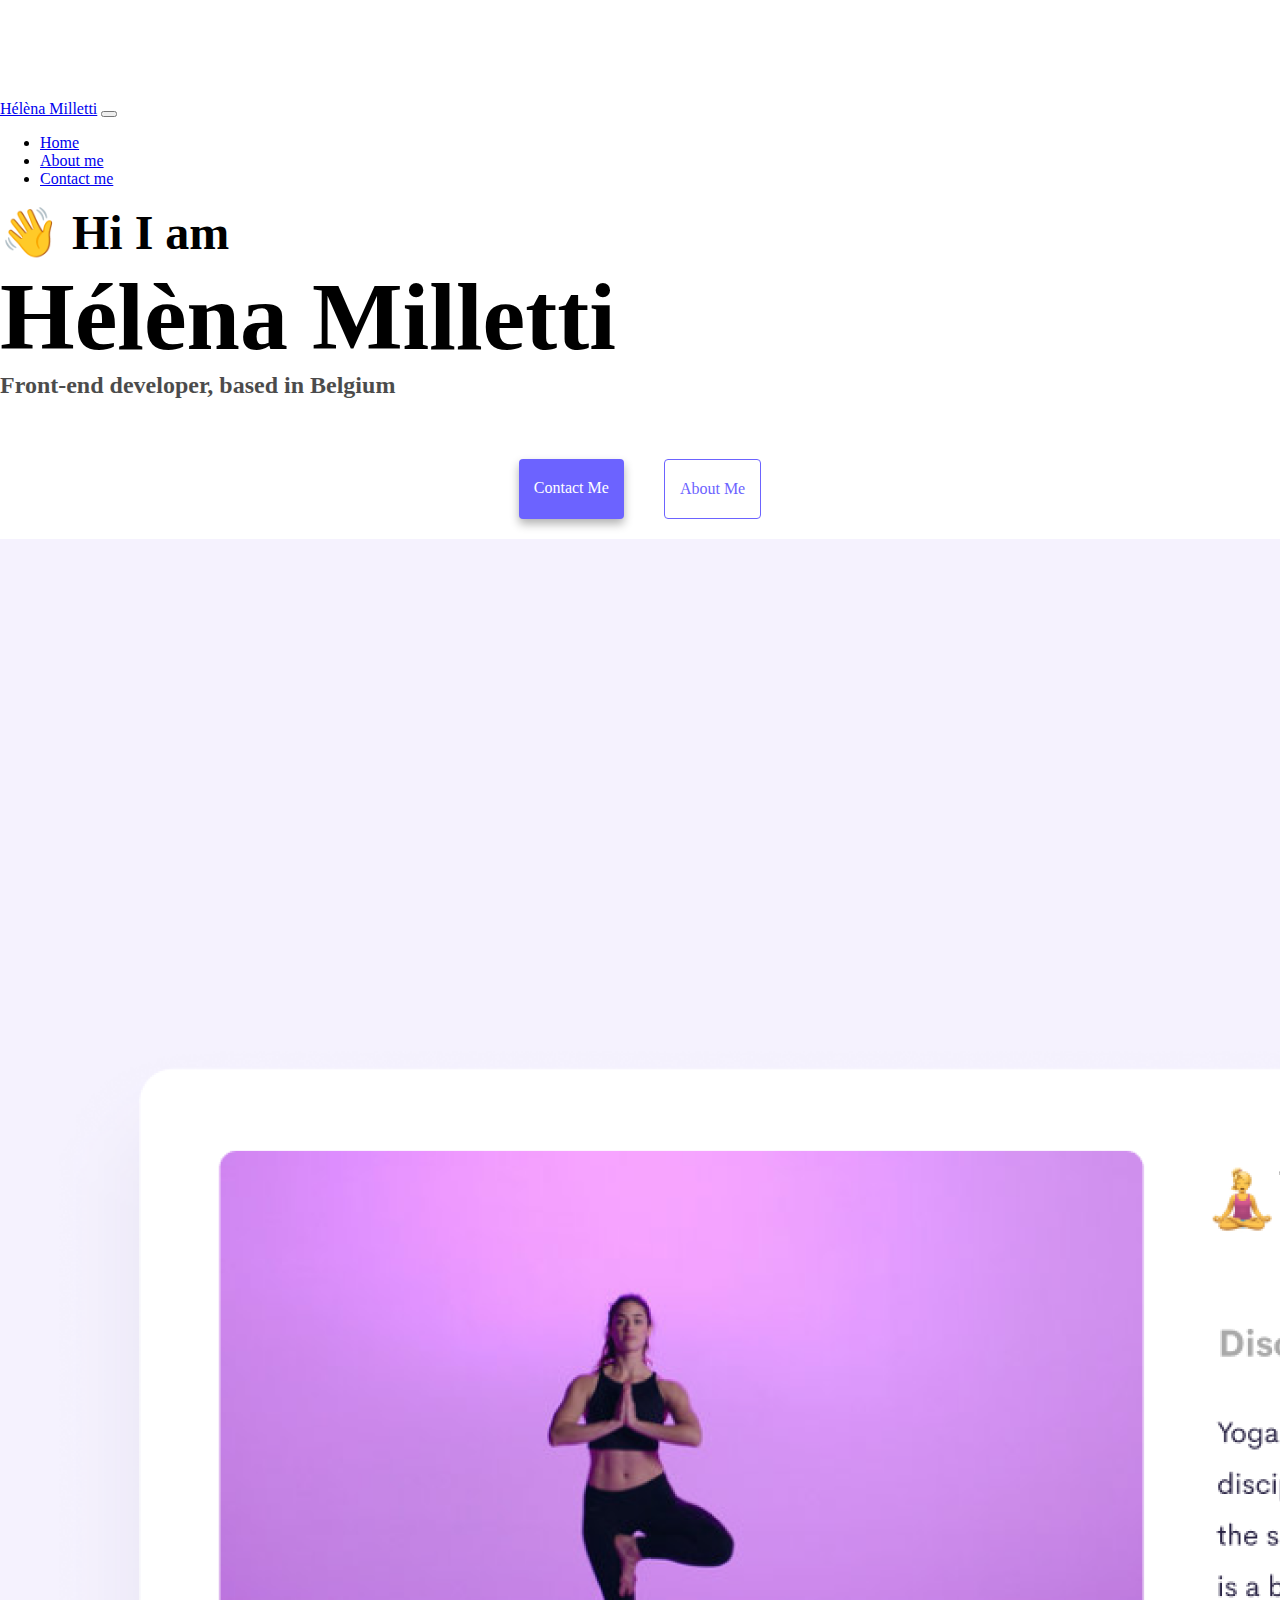
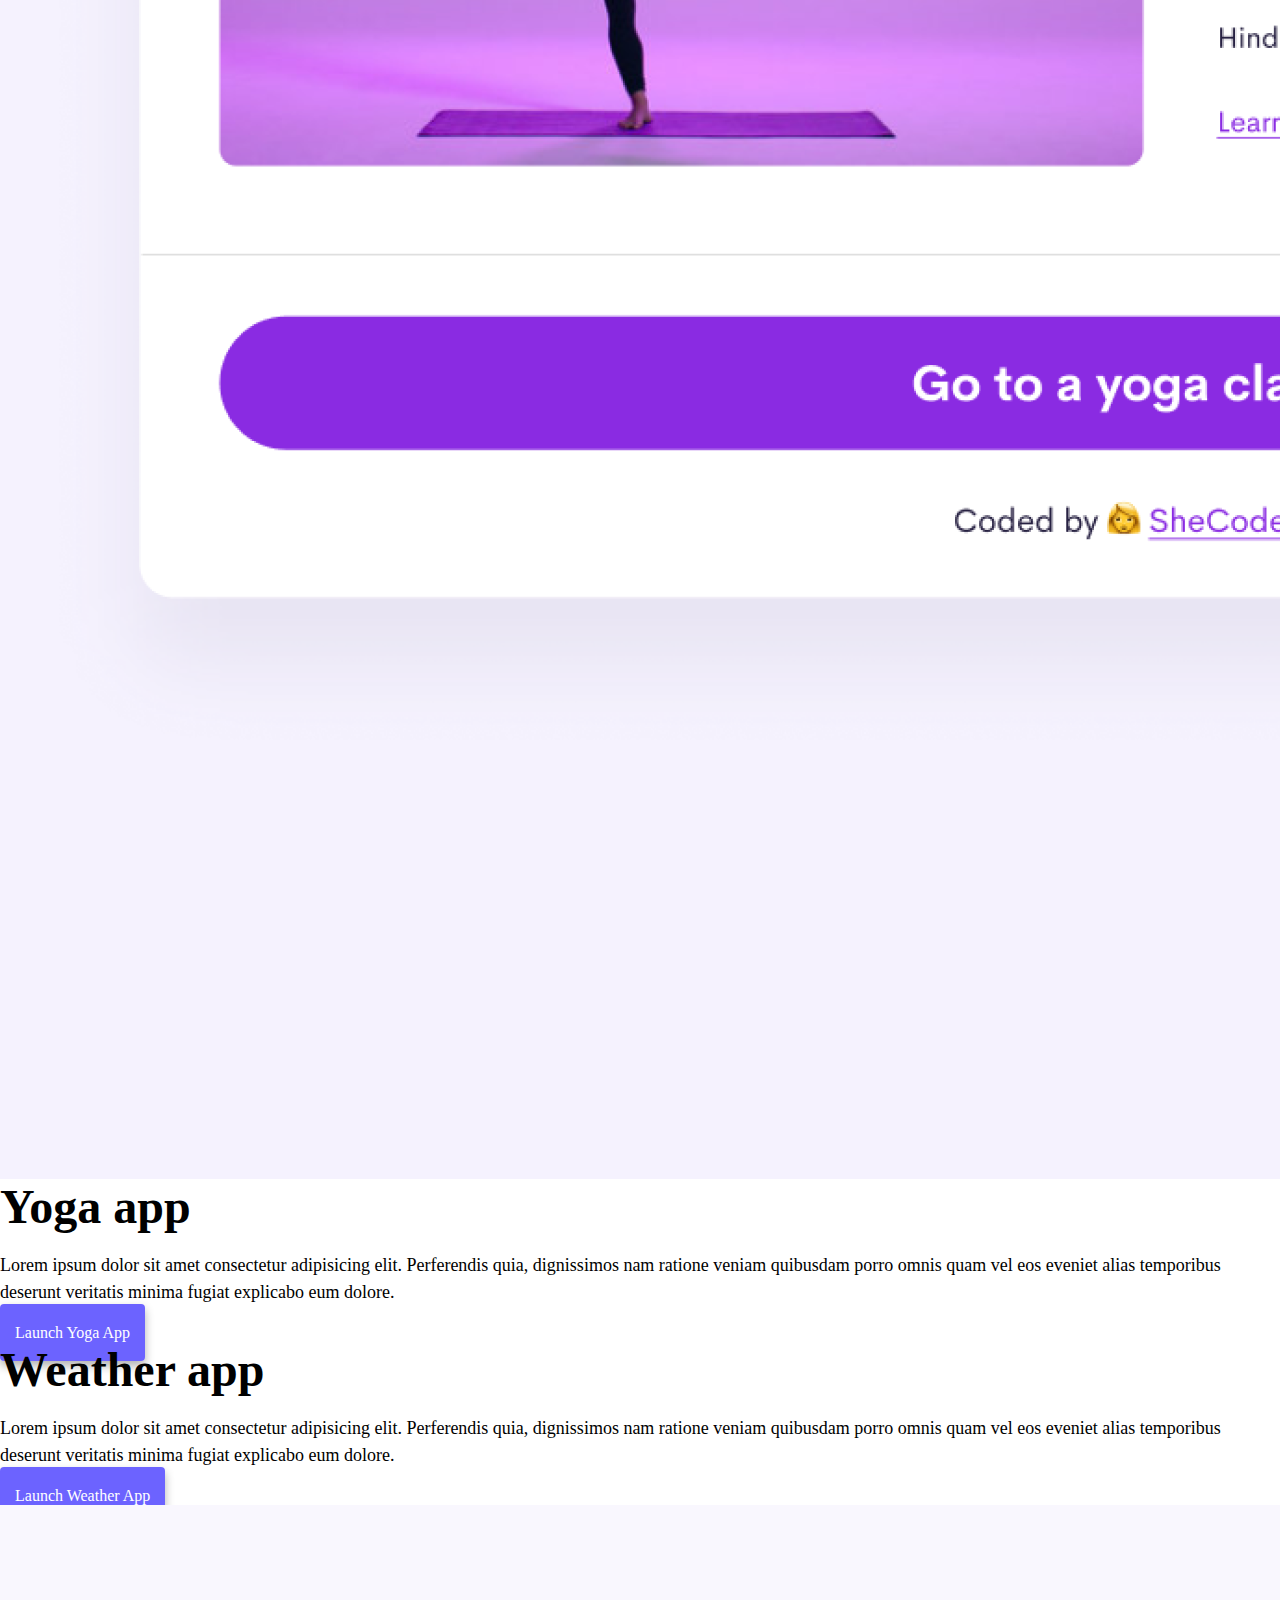
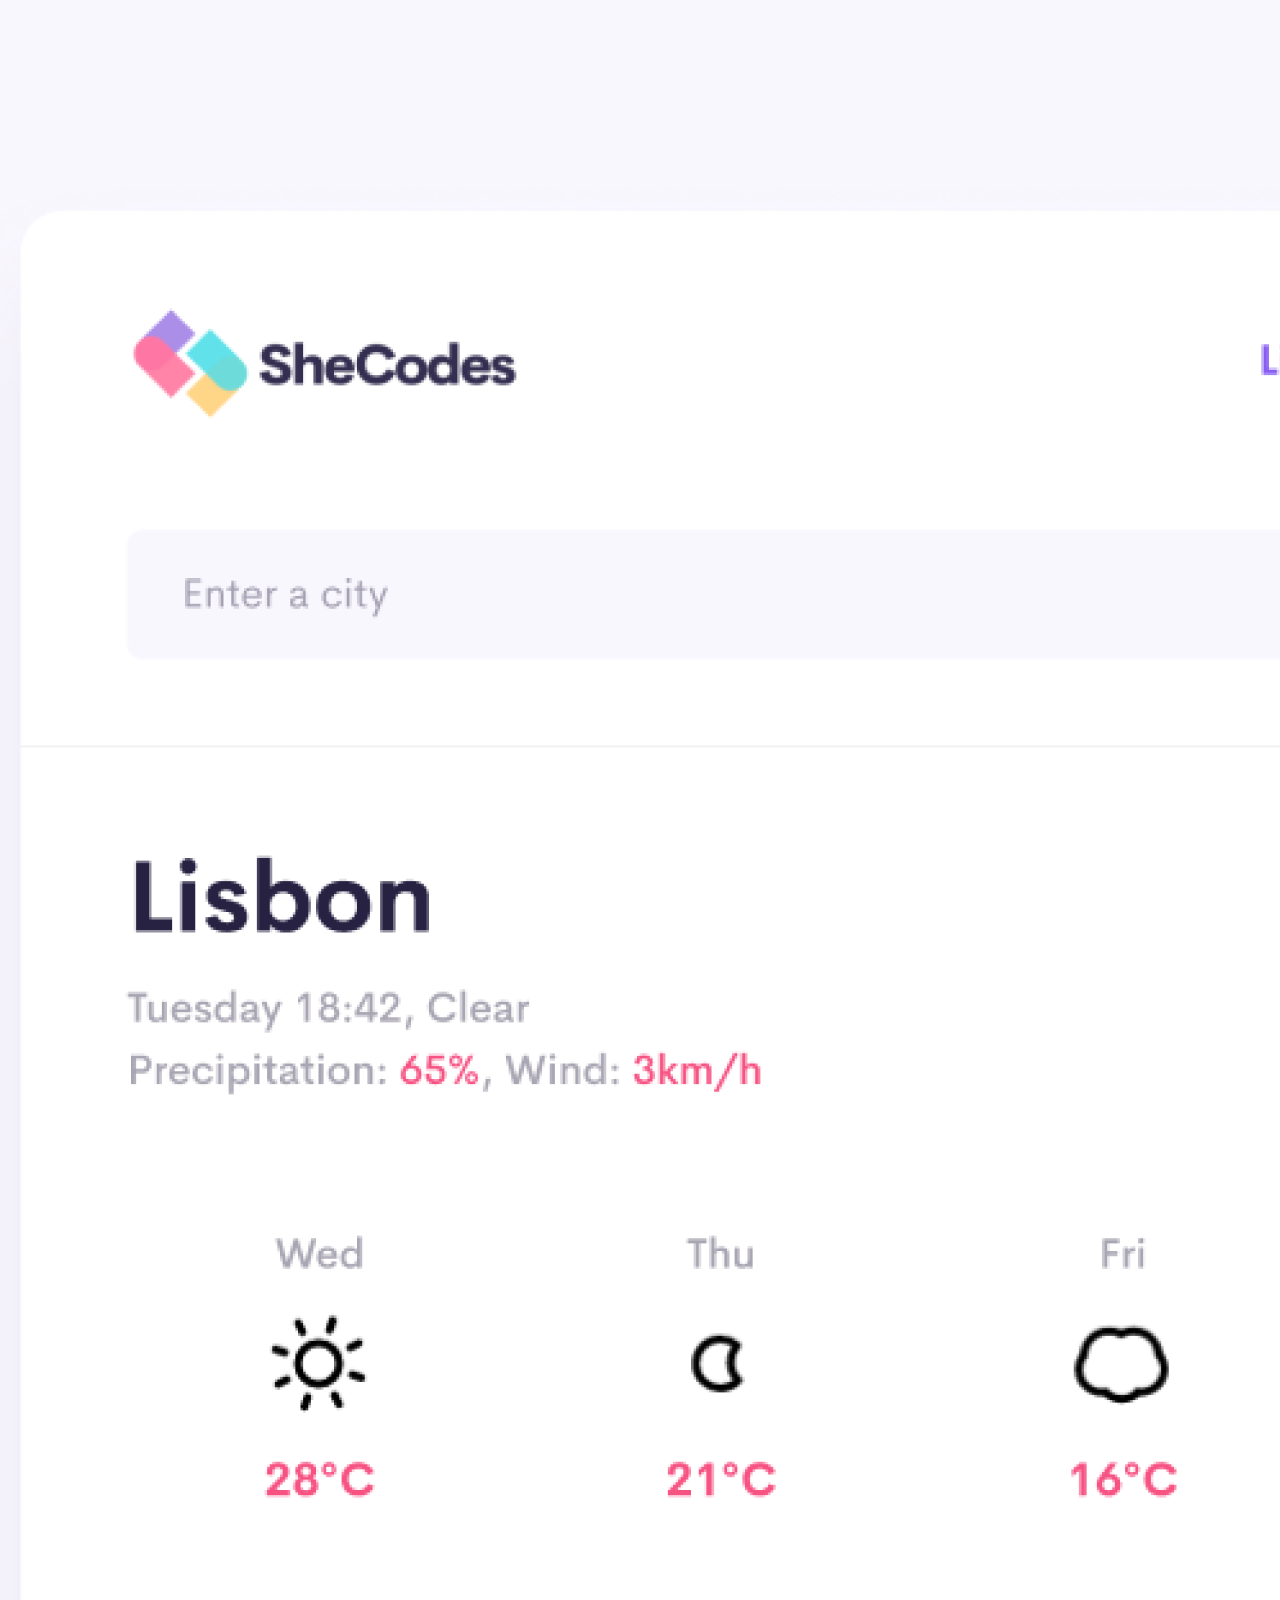
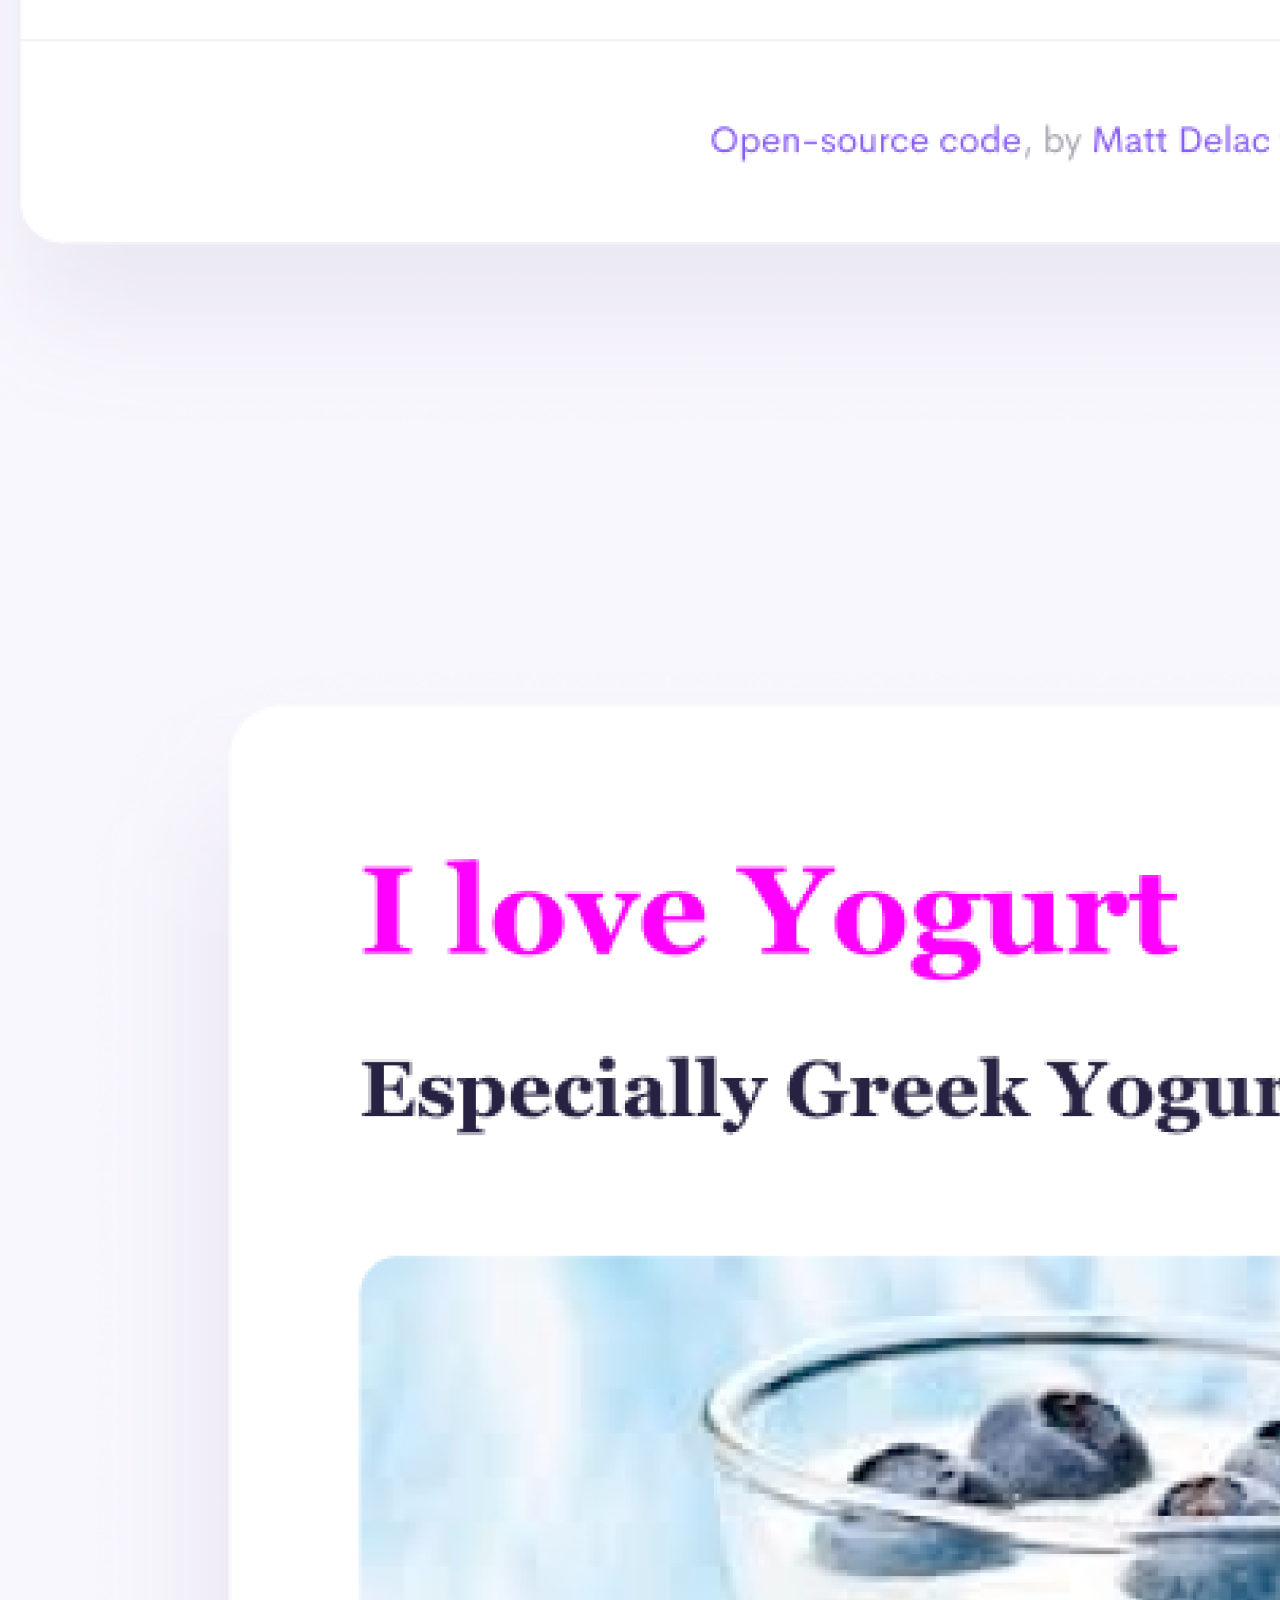
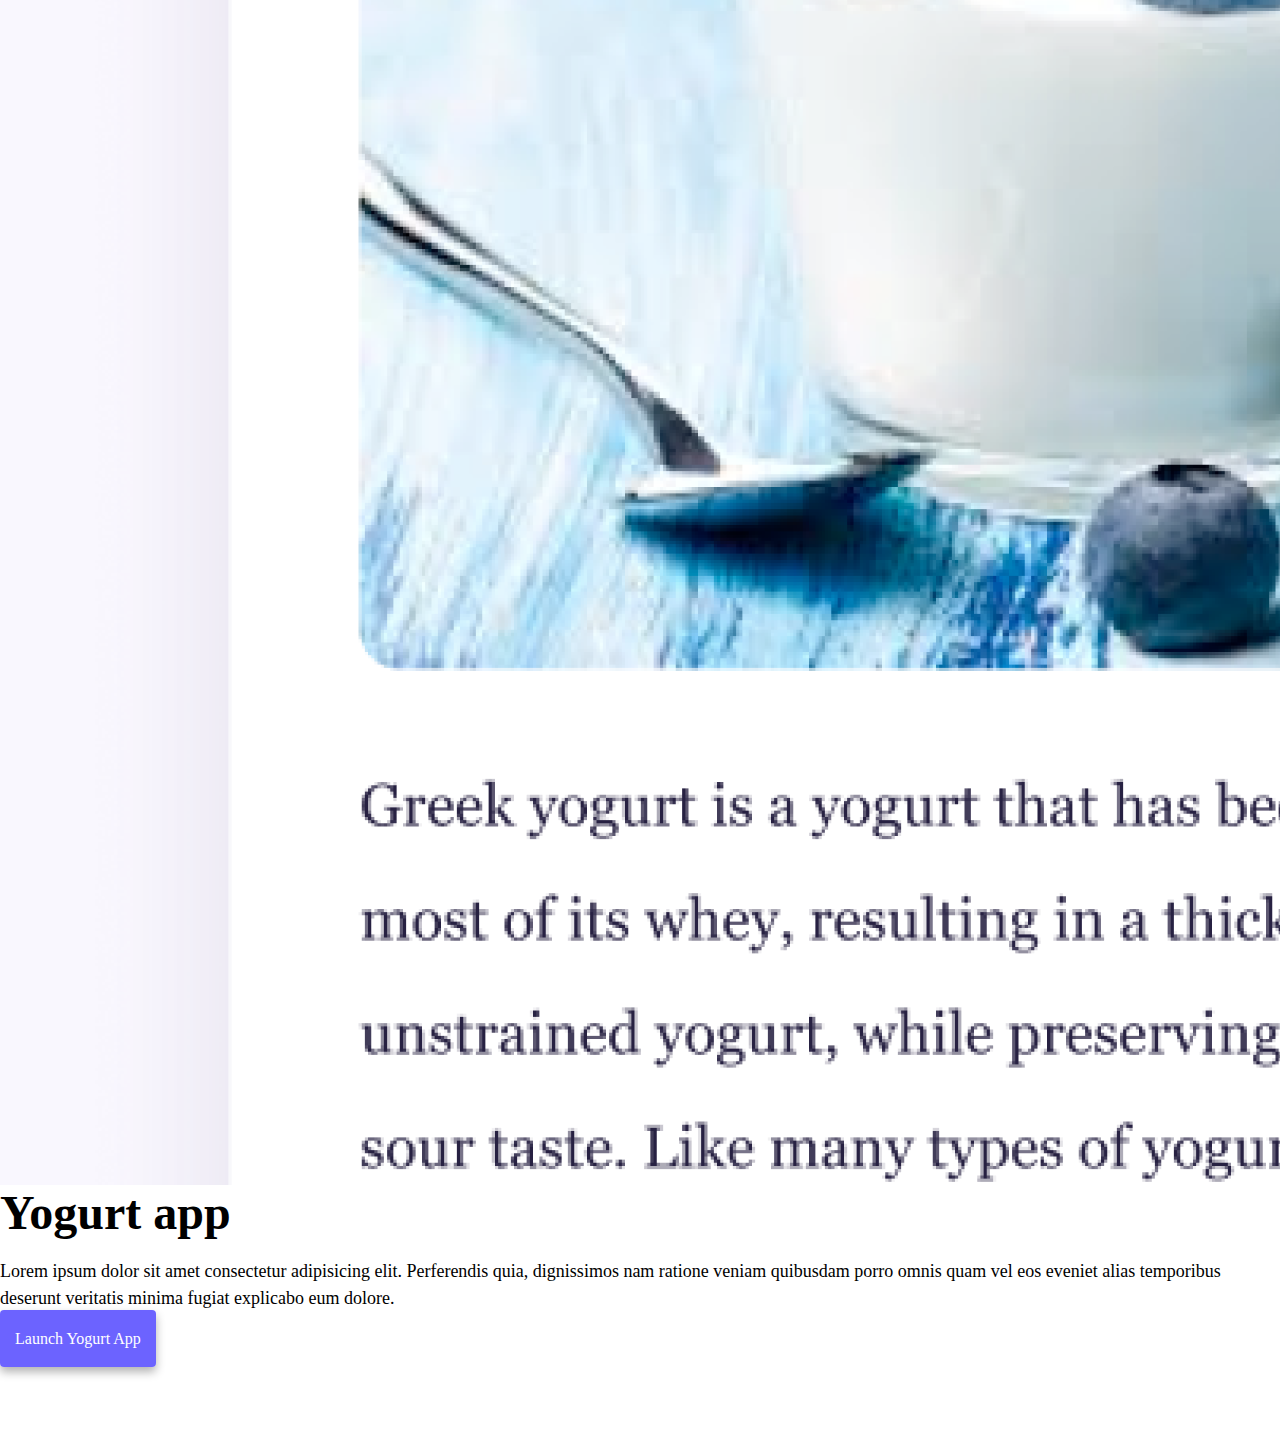
<file: index.html>
<!DOCTYPE html>
<html lang="en">
  <head>
    <meta charset="UTF-8" />
    <meta http-equiv="X-UA-Compatible" content="IE=edge" />
    <meta name="viewport" content="width=device-width, initial-scale=1.0" />
    <meta
      name="description"
      content="Hélèna's portfolio - Front end Developer based in Brussels, Belgium"
    />
    <title>Front End Developer - Hélèna Milletti</title>
    <link
      href="https://cdn.jsdelivr.net/npm/bootstrap@5.0.0-beta2/dist/css/bootstrap.min.css"
      rel="stylesheet"
      integrity="sha384-BmbxuPwQa2lc/FVzBcNJ7UAyJxM6wuqIj61tLrc4wSX0szH/Ev+nYRRuWlolflfl"
      crossorigin="anonymous"
    />
    <script
      src="https://cdn.jsdelivr.net/npm/bootstrap@5.0.0-beta2/dist/js/bootstrap.bundle.min.js"
      integrity="sha384-b5kHyXgcpbZJO/tY9Ul7kGkf1S0CWuKcCD38l8YkeH8z8QjE0GmW1gYU5S9FOnJ0"
      crossorigin="anonymous"
    ></script>
    <link rel="stylesheet" href="/style.css" />
  </head>
  <body>
    <nav class="navbar navbar-expand-lg navbar-light bg-light fixed-top">
      <div class="container">
        <a class="navbar-brand" href="/" title="Home">Hélèna Milletti</a>
        <button
          class="navbar-toggler"
          type="button"
          data-bs-toggle="collapse"
          data-bs-target="#navbarNav"
          aria-controls="navbarNav"
          aria-expanded="false"
          aria-label="Toggle navigation"
        >
          <span class="navbar-toggler-icon"></span>
        </button>
        <div class="collapse navbar-collapse" id="navbarNav">
          <ul class="navbar-nav">
            <li class="nav-item">
              <a
                class="nav-link active"
                aria-current="page"
                href="/"
                title="Home"
                >Home</a
              >
            </li>
            <li class="nav-item">
              <a class="nav-link active" href="/about.html" title="About me"
                >About me</a
              >
            </li>
            <li class="nav-item">
              <a
                class="nav-link active"
                href="/about.html#contact"
                title="Contact me"
                >Contact me</a
              >
            </li>
          </ul>
        </div>
      </div>
    </nav>
    <h2 class="text-center">👋 Hi I am</h2>
    <h1 class="text-center">Hélèna Milletti</h1>
    <h3 class="text-center">Front-end developer, based in Belgium</h3>
    <div class="navigation-links mb-5">
      <a href="/about.html#contact" class="primary-link" title="Contact me"
        >Contact me</a
      >
      <a href="/about.html" class="secondary-link" title="About me">About me</a>
    </div>
    <div class="container">
      <div class="row">
        <div class="col-sm-6">
          <img
            src="/images/yoga.png"
            class="img-fluid rounded d-none d-sm-block"
            alt="Yoga App"
          />
        </div>
        <div class="col-sm-6">
          <h2 class="mb-3">Yoga app</h2>
          <p>
            Lorem ipsum dolor sit amet consectetur adipisicing elit. Perferendis
            quia, dignissimos nam ratione veniam quibusdam porro omnis quam vel
            eos eveniet alias temporibus deserunt veritatis minima fugiat
            explicabo eum dolore.
          </p>
          <div class="mt-5">
            <a href="#" class="primary-link" title="Yoga App"
              >Launch Yoga App</a
            >
          </div>
        </div>
      </div>
      <div class="row mt-5">
        <div class="col-sm-6">
          <h2 class="mb-3">Weather app</h2>
          <p>
            Lorem ipsum dolor sit amet consectetur adipisicing elit. Perferendis
            quia, dignissimos nam ratione veniam quibusdam porro omnis quam vel
            eos eveniet alias temporibus deserunt veritatis minima fugiat
            explicabo eum dolore.
          </p>
          <div class="mt-5">
            <a href="#" class="primary-link" title="Weather App"
              >Launch Weather App</a
            >
          </div>
        </div>
        <div class="col-sm-6">
          <img
            src="/images/weather.png"
            class="img-fluid rounded d-none d-sm-block"
            alt="Weather App"
          />
        </div>
      </div>
      <div class="row mt-5">
        <div class="col-sm-6">
          <img
            src="/images/yogurt.png"
            class="img-fluid rounded d-none d-sm-block"
            alt="Yogurt App"
          />
        </div>
        <div class="col-sm-6">
          <h2 class="mb-3">Yogurt app</h2>
          <p>
            Lorem ipsum dolor sit amet consectetur adipisicing elit. Perferendis
            quia, dignissimos nam ratione veniam quibusdam porro omnis quam vel
            eos eveniet alias temporibus deserunt veritatis minima fugiat
            explicabo eum dolore.
          </p>
          <div class="mt-5">
            <a href="#" class="primary-link" title="Yogurt project"
              >Launch Yogurt App</a
            >
          </div>
        </div>
      </div>
    </div>
  </body>
</html>
</file>
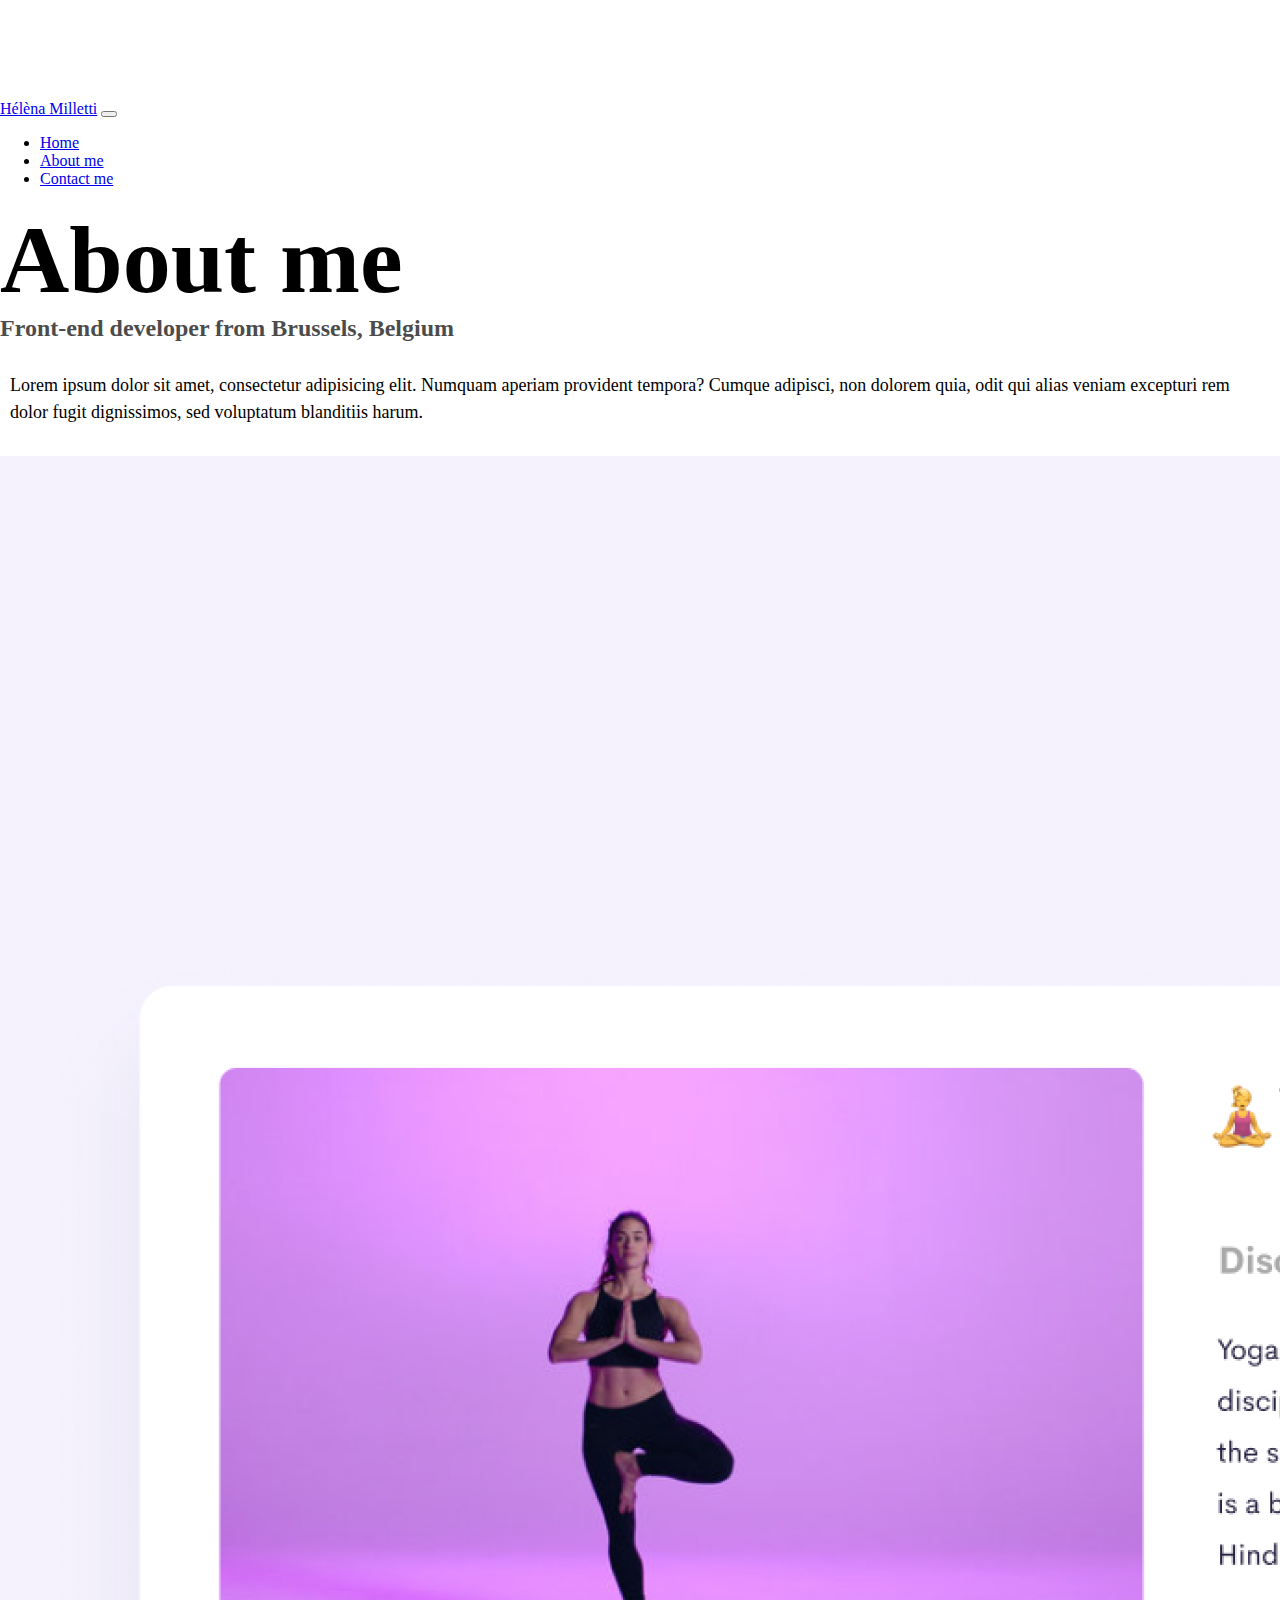
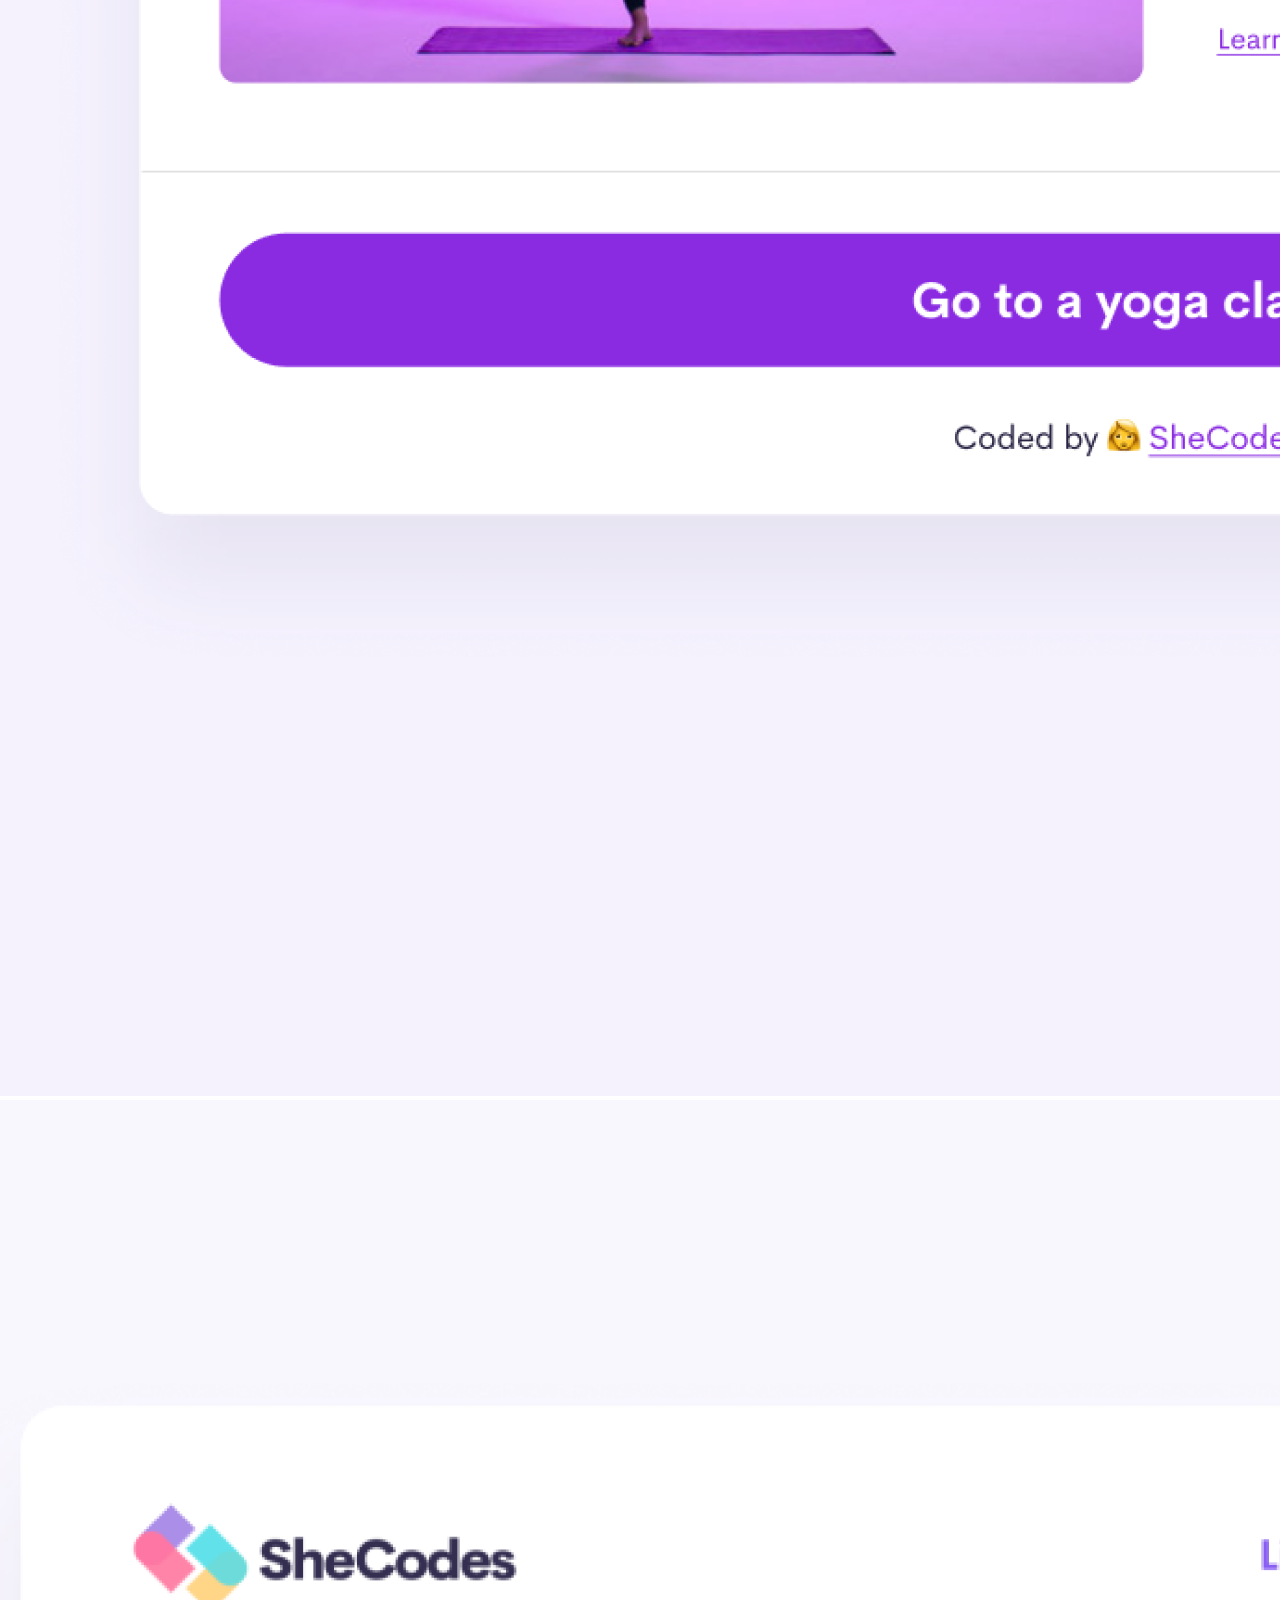
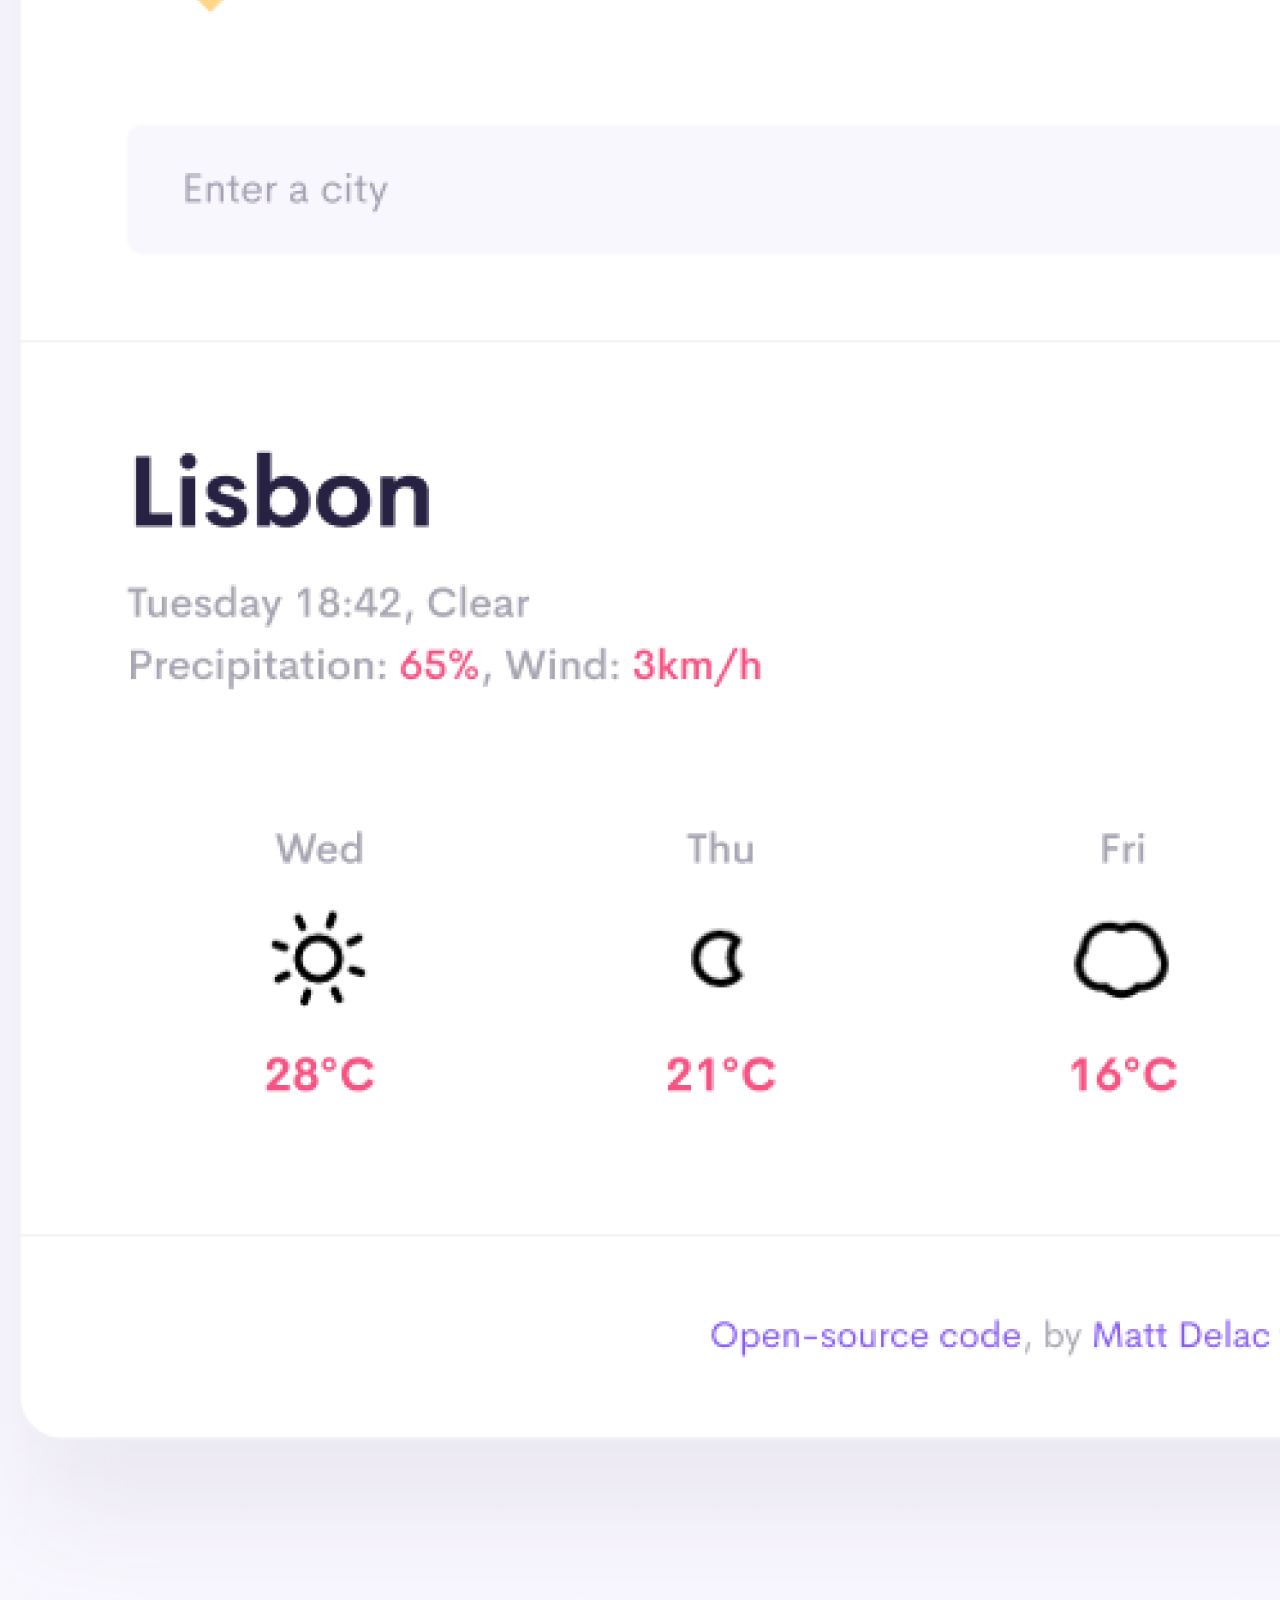
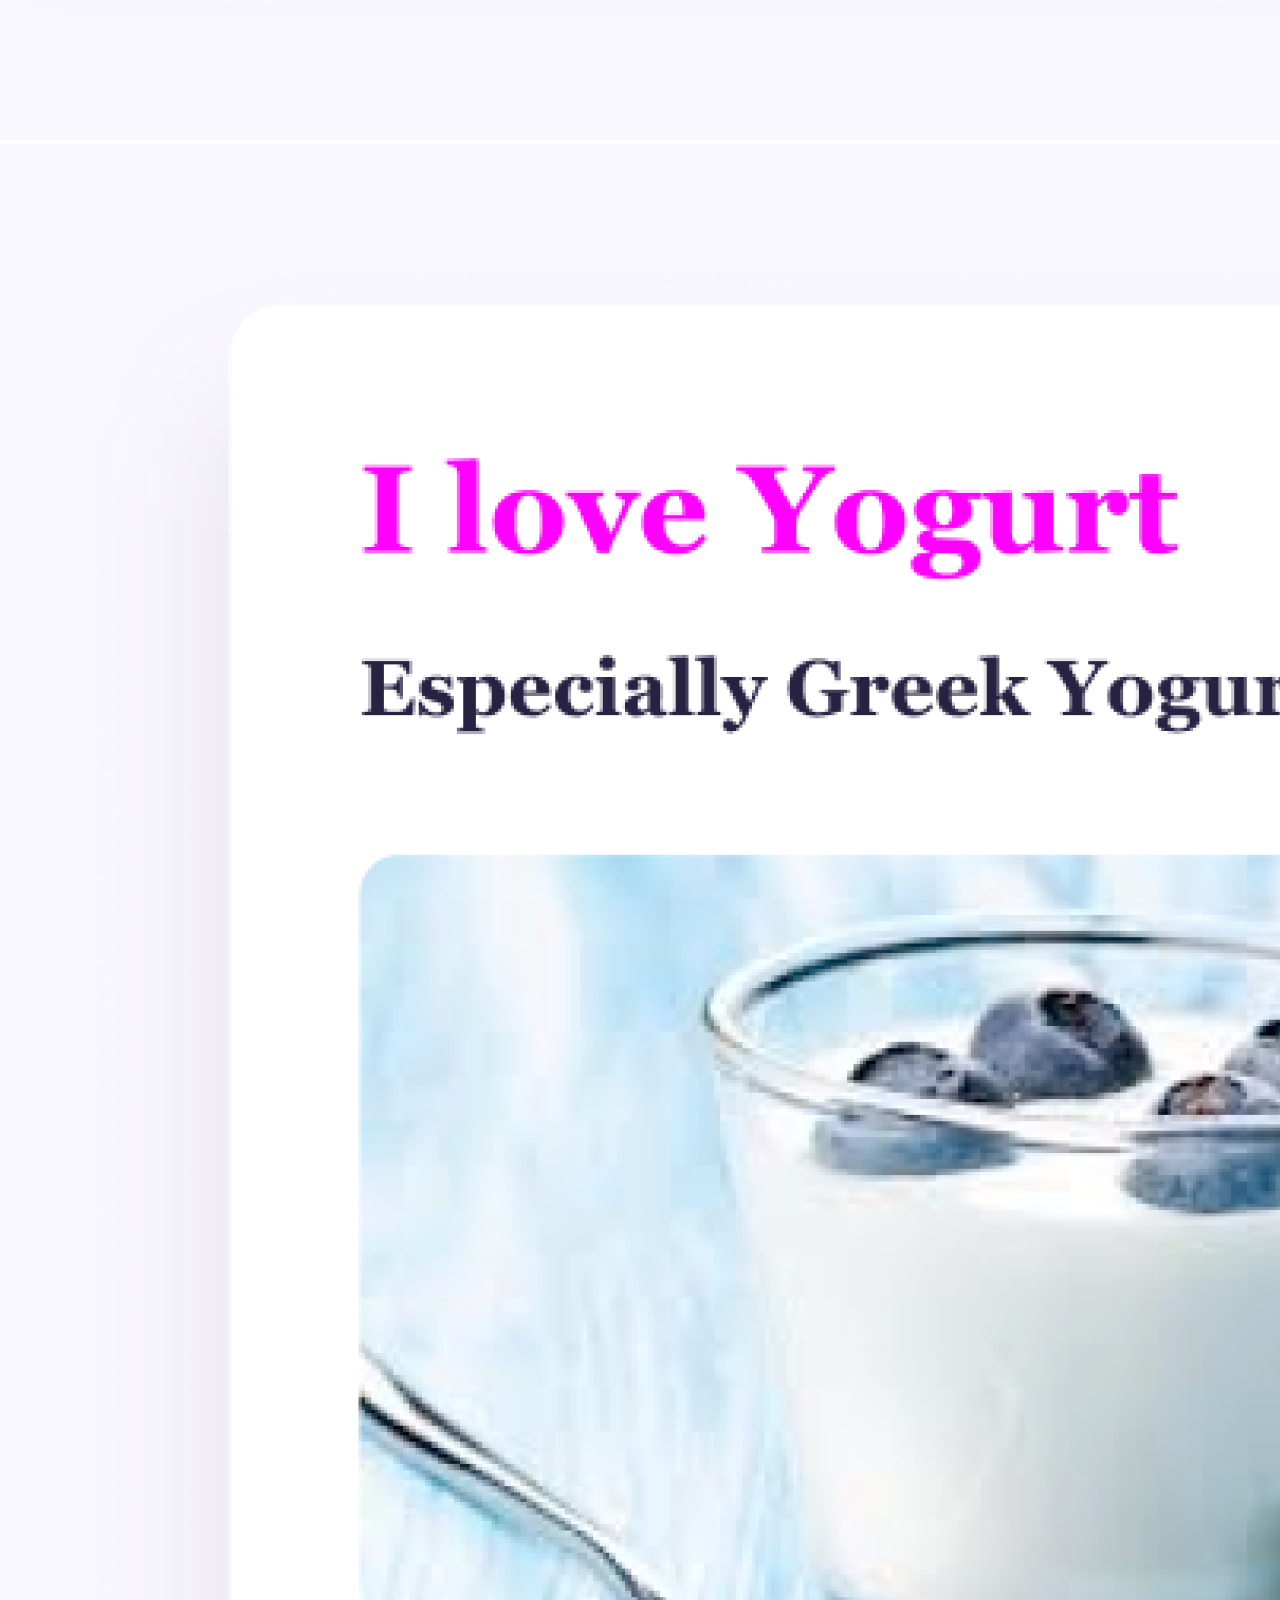
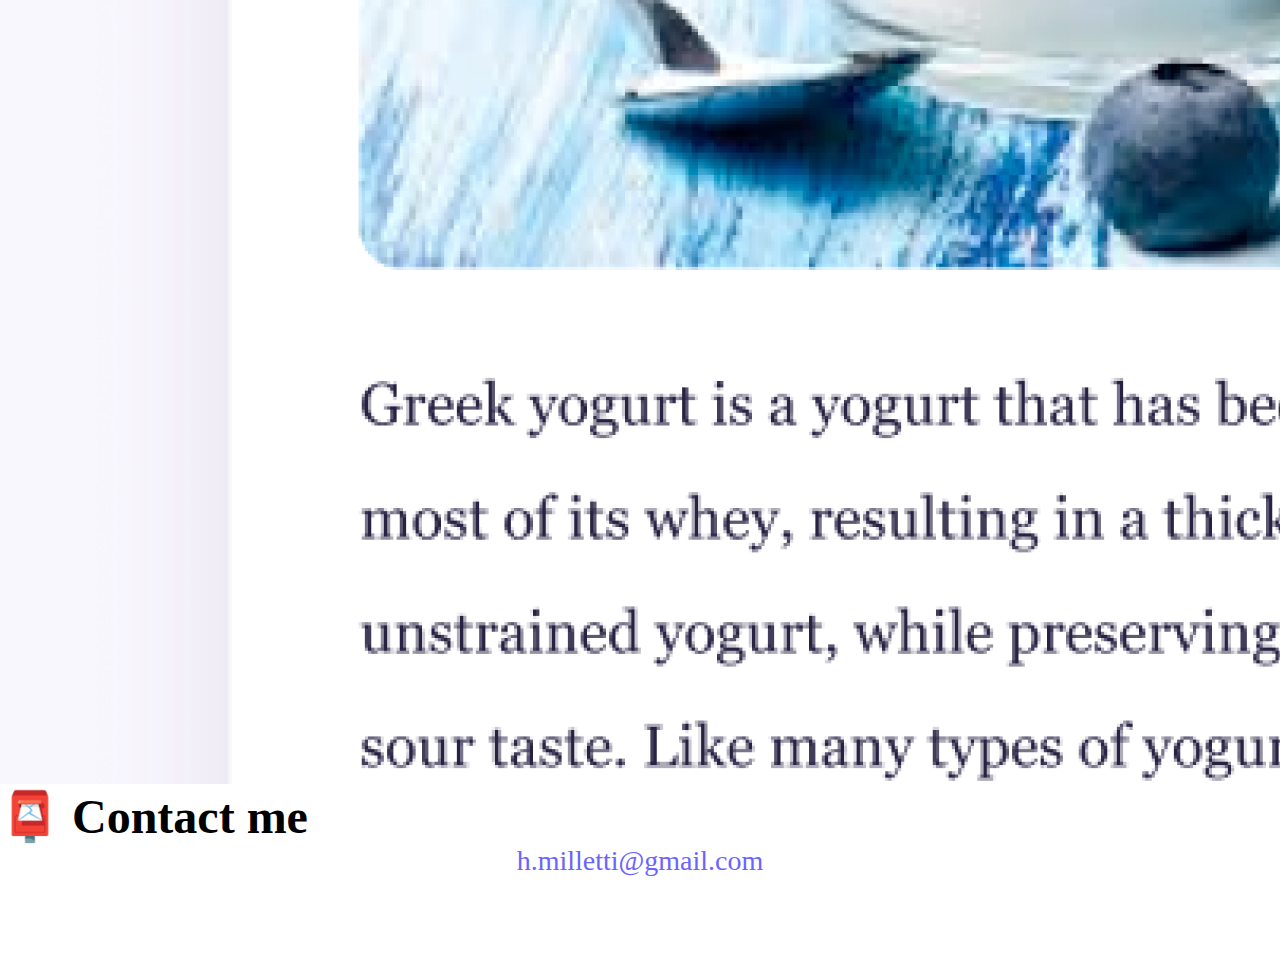
<file: about.html>
<!DOCTYPE html>
<html lang="en">
  <head>
    <meta charset="UTF-8" />
    <meta http-equiv="X-UA-Compatible" content="IE=edge" />
    <meta name="viewport" content="width=device-width, initial-scale=1.0" />
    <meta
      name="description"
      content="Hélèna's portfolio - Front end Developer based in Brussels, Belgium"
    />
    <link
      href="https://cdn.jsdelivr.net/npm/bootstrap@5.0.0-beta2/dist/css/bootstrap.min.css"
      rel="stylesheet"
      integrity="sha384-BmbxuPwQa2lc/FVzBcNJ7UAyJxM6wuqIj61tLrc4wSX0szH/Ev+nYRRuWlolflfl"
      crossorigin="anonymous"
    />
    <script
      src="https://cdn.jsdelivr.net/npm/bootstrap@5.0.0-beta2/dist/js/bootstrap.bundle.min.js"
      integrity="sha384-b5kHyXgcpbZJO/tY9Ul7kGkf1S0CWuKcCD38l8YkeH8z8QjE0GmW1gYU5S9FOnJ0"
      crossorigin="anonymous"
    ></script>
    <link rel="stylesheet" href="/style.css" />
    <title>About me - Hélèna Milletti</title>
  </head>
  <body>
    <nav class="navbar navbar-expand-lg navbar-light bg-light fixed-top">
      <div class="container">
        <a class="navbar-brand" href="/">Hélèna Milletti</a>
        <button
          class="navbar-toggler"
          type="button"
          data-bs-toggle="collapse"
          data-bs-target="#navbarNav"
          aria-controls="navbarNav"
          aria-expanded="false"
          aria-label="Toggle navigation"
        >
          <span class="navbar-toggler-icon"></span>
        </button>
        <div class="collapse navbar-collapse" id="navbarNav">
          <ul class="navbar-nav">
            <li class="nav-item">
              <a
                class="nav-link active"
                aria-current="page"
                href="/"
                title="Home"
                >Home</a
              >
            </li>
            <li class="nav-item">
              <a class="nav-link active" href="/about.html" title="About me"
                >About me</a
              >
            </li>
            <li class="nav-item">
              <a
                class="nav-link active"
                href="/about.html#contact"
                title="Contact me"
                >Contact me</a
              >
            </li>
          </ul>
        </div>
      </div>
    </nav>
    <h1 class="text-center">About me</h1>
    <h3 class="text-center">Front-end developer from Brussels, Belgium</h3>
    <div class="about-paragraphs text-center">
      <p>
        Lorem ipsum dolor sit amet, consectetur adipisicing elit. Numquam
        aperiam provident tempora? Cumque adipisci, non dolorem quia, odit qui
        alias veniam excepturi rem dolor fugit dignissimos, sed voluptatum
        blanditiis harum.
      </p>
    </div>
    <div class="container">
      <div class="row">
        <div class="col-sm-4">
          <img
            src="/images/yoga.png"
            class="img-fluid p-2 mb-4 shadow rounded"
            alt="Yoga App Preview"
          />
        </div>
        <div class="col-sm-4">
          <img
            src="/images/weather.png"
            class="img-fluid p-2 mb-4 shadow rounded"
            alt="Weather App Preview"
          />
        </div>
        <div class="col-sm-4">
          <img
            src="/images/yogurt.png"
            class="img-fluid p-2 mb-4 shadow rounded"
            alt="Yogurt App Preview"
          />
        </div>
      </div>
    </div>
    <div id="contact" class="mt-5">
      <h2 class="text-center">📮 Contact me</h2>
      <a
        href="mailto:h.milletti@gmail.com"
        class="email-link"
        title="Contact email"
        >h.milletti@gmail.com</a
      >
    </div>
  </body>
</html>
</file>
<file: style.css>
:root {
  --primary-color: #6c63ff;
  --secondary-color: #f5f2fe;
  --box-shadow: 0 5px 10px rgba(0, 0, 0, 0.3);
}

body {
  margin: 100px 0;
}

h1,
h2,
h3 {
  margin: 0;
}

h1 {
  font-size: 96px;
}

h2 {
  font-size: 48px;
}

h3 {
  font-size: 24px;
  opacity: 0.7;
}

p {
  font-size: 18px;
  line-height: 1.5;
}

.navigation-links {
  display: flex;
  margin-top: 40px;
  justify-content: center;
}

.navigation-links a {
  margin: 20px;
}

.primary-link {
  border-radius: 4px;
  padding: 20px 15px;
  text-decoration: none;
  text-transform: capitalize;
  background: var(--primary-color);
  box-shadow: var(--box-shadow);
  color: white;
}

.secondary-link {
  border-radius: 4px;
  padding: 20px 15px;
  text-decoration: none;
  text-transform: capitalize;
  color: var(--primary-color);
  border: 1px solid var(--primary-color);
}

.homepage-link {
  color: var(--primary-color);
  text-align: center;
  display: block;
}

.about-paragraphs {
  margin: 30px 0;
}

.about-paragraphs p {
  margin: 10px;
}

.email-link {
  display: flex;
  justify-content: center;
  color: var(--primary-color);
  font-size: 28px;
  text-decoration: none;
}

.email-link:hover {
  text-decoration: underline;
}

@media (max-width: 576px) {
  h1 {
    font-size: 48px;
    line-height: 1.5;
  }
  h2 {
    font-size: 32px;
    text-align: center;
  }
  p {
    font-size: 18px;
    text-align: center;
  }
  .primary-link {
    text-align: center;
    display: block;
    margin: 0 20px;
  }
}
@media (min-width: 576px) {
  .d-sm-block {
    display: block;
  }
}
</file>
